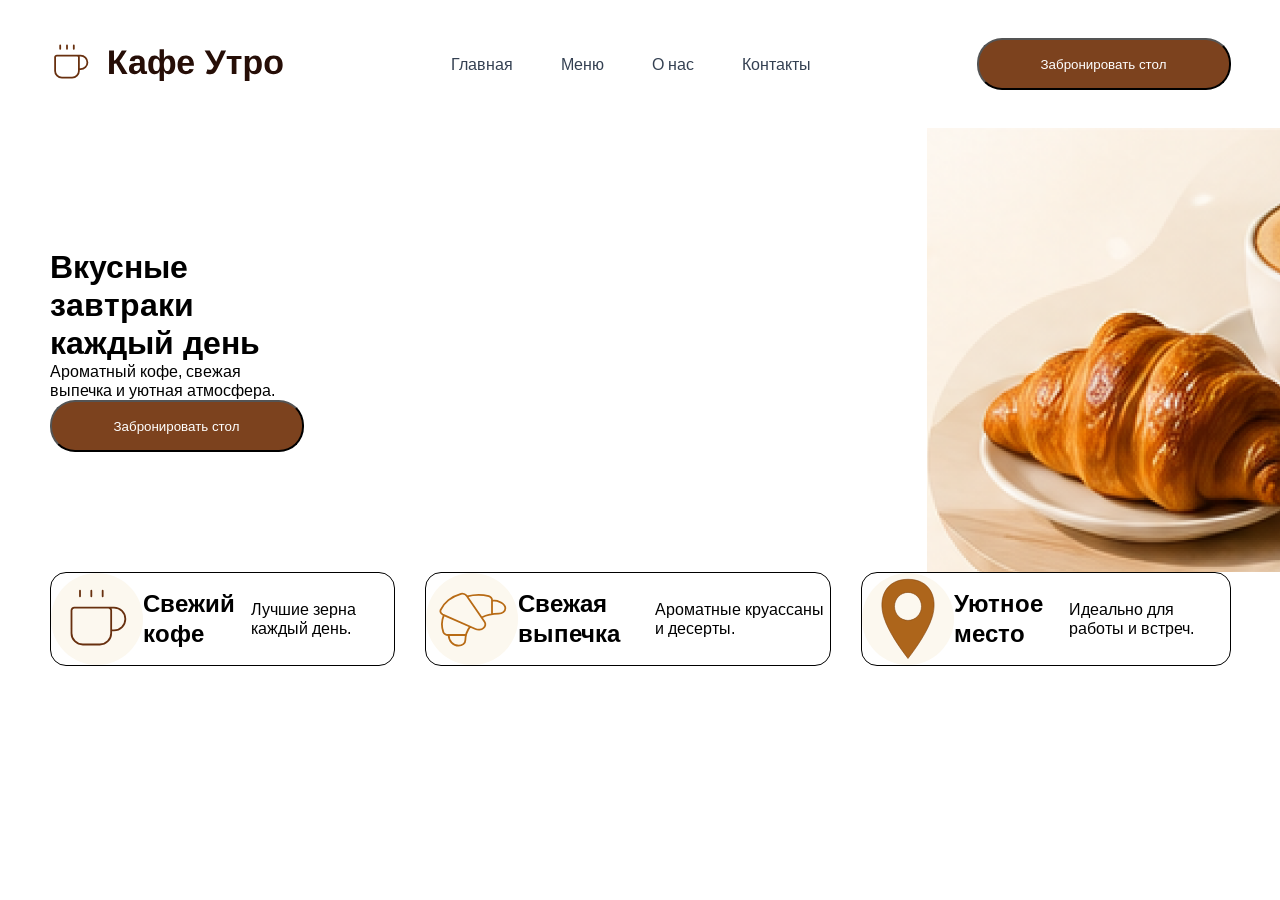
<file: тДЦ2/index.html>
<!DOCTYPE html>
<html lang="en">
<head>
    <meta charset="UTF-8">
    <meta name="viewport" content="width=device-width, initial-scale=1.0">
    <title>Document</title>
    <link rel="preconnect" href="https://fonts.googleapis.com">
    <link rel="preconnect" href="https://fonts.gstatic.com" crossorigin>
    <link href="https://fonts.googleapis.com/css2?family=Arimo:ital,wght@0,400..700;1,400..700&family=DM+Sans:ital,opsz,wght@0,9..40,100..1000;1,9..40,100..1000&display=swap" rel="stylesheet">
    
    <link rel="stylesheet" href="css/style.css">
</head>
<body>
    <header class="header">
<div class="container header__inner">
    <a href="" class="logo">
        
    <img src="images/logo.svg" alt="Кафе Утро">
</a>
<nav>
    <ul>
        <li><a href="">Главная</a></li>
        <li><a href="">Меню</a></li>
        <li><a href="">О нас</a></li>
        <li><a href="">Контакты</a></li>
    </ul>
</nav>
<button>Забронировать стол</button>
</div>
    </header>
    <main class="main">
       <div class="container"> 
        <div class="bloc">
            <div class="team">
                <h1>Вкусные завтраки каждый день</h1>
<p>Ароматный кофе, свежая выпечка и уютная атмосфера.</p>
<button>Забронировать стол</button></div>
<img src="images/main.png" alt="">
</div>
<div class="sections">
        <section class="koffee">
            
                <img src="images/icon-1.svg" alt="">
                <h2>Свежий кофе</h2>
                <p>Лучшие зерна каждый день.</p>
            
        </section>
         <section class="cruasan">
          
                <img src="images/icon-2.svg" alt="">
                <h2>Свежая выпечка</h2>
                <p>Ароматные круассаны и десерты.</p>
           
            
        </section>
         <section class="pace">
            
                <img src="images/icon-3.svg" alt="">
                <h2>Уютное место</h2>
                <p>Идеально для работы и встреч.</p>
                </section>
                </div>
            </div>
            
        

    </main>
    <footer class="footer">
       
    </footer>
</body>
</html>
</file>
<file: тДЦ2/css/style.css>
* {
    margin: 0;
    padding: 0;
    box-sizing: border-box;
}
html {
    font-family: "Arimo", sans-serif;
    font-optical-sizing: auto;
    font-weight: 400;
    font-style: normal;
}
.container{
    width: 1181px;
    margin-left: auto;
    margin-right: auto;
}
.header{
    padding-top: 38px;
    padding-bottom: 38px;
    background-color: #fff;
    display: flex;
    justify-content: space-between;
    align-items: center;
}
.header__inner{
    display: flex;
    justify-content: space-between;
    align-items: center;
    gap: 20px;
}
nav ul{
    display: flex;
    gap: 48px;
    list-style: none;
}
nav ul a {
    color: #344052;
    text-decoration: none;
    
}
button{
    width: 254px;
    height: 52px;
    background-color: #7C421E;
    color:white;
    border-radius: 25px;
}
.sections{  
    display: flex;
    justify-content: space-between;
    align-items: center;
gap: 30px;

}
.bloc{
    display: flex;
    justify-content: space-between;
    align-items: center;
}
.koffee{display: flex;
    justify-content: space-between;
    align-items: center;
    border: 1px solid black;
 border-radius: 16px;
}
.cruasan{
    display: flex;
    justify-content: space-between;
    align-items: center;
    border: 1px solid black;
 border-radius: 16px;
}
.pace{
    display: flex;
    justify-content: space-between;
    align-items: center;
    border: 1px solid black;
    border-radius: 16px;
    
}
</file>
